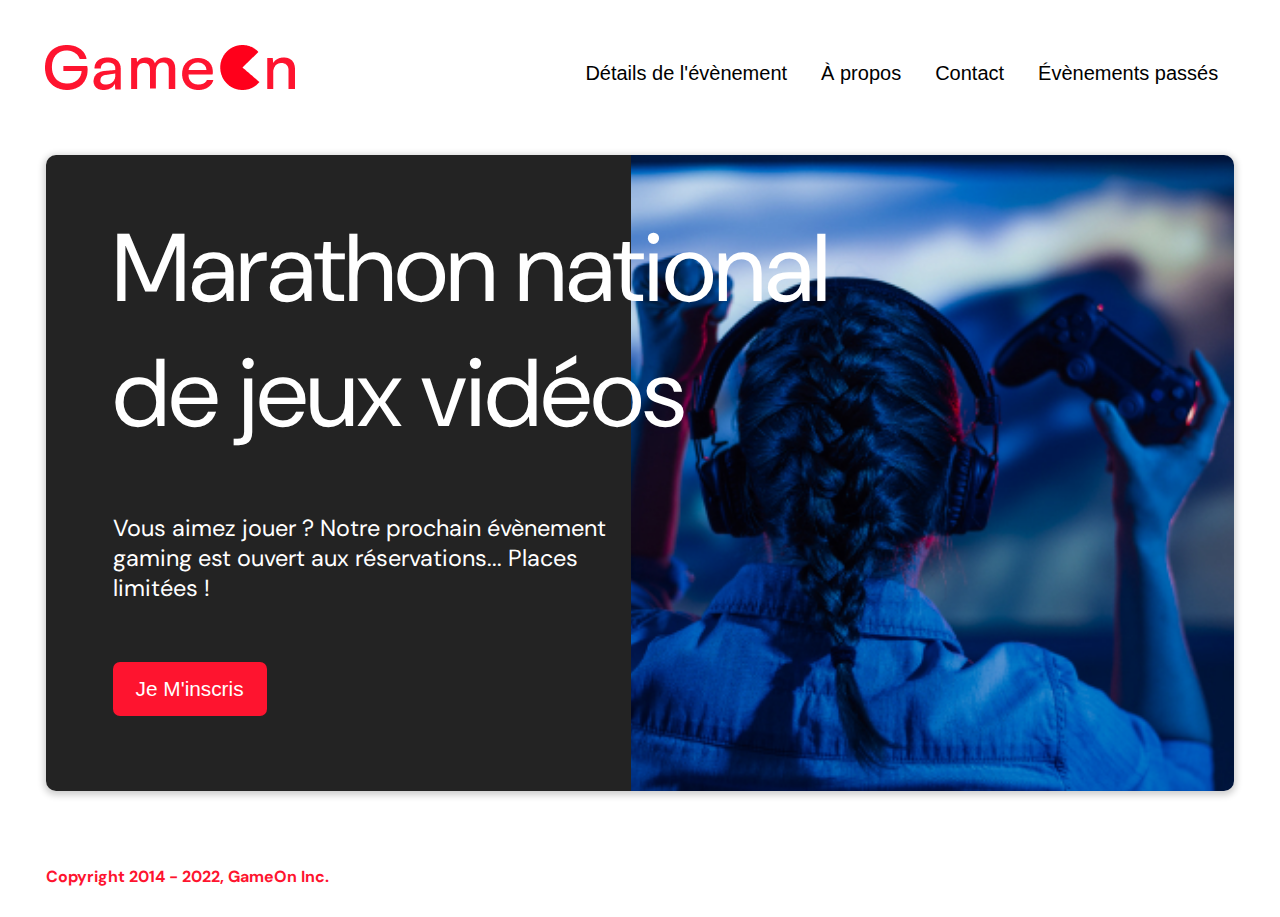
<file: Chenon_Evan_1_Code/index.html>
<!DOCTYPE html>
<html lang="en">

<head>
  <meta charset="utf-8" />
  <title>Reservation</title>
  <meta name="viewport" content="width=device-width,initial-scale=1" />
  <link rel="stylesheet" href="modal.css" />
  <link rel="stylesheet" href="https://cdnjs.cloudflare.com/ajax/libs/font-awesome/4.7.0/css/font-awesome.min.css">
  <link href="https://fonts.googleapis.com/css?family=DM+Sans" rel="stylesheet" />
</head>

<body>
  <div class="topnav" id="myTopnav">
    <div class="header-logo">
      <img alt="logo" src="Logo.png" width="auto" height="auto" />
    </div>
    <div class="main-navbar">

      <a href="#"><span>Détails de l'évènement</span></a>
      <a href="#"><span>À propos</span></a>
      <a href="#"><span>Contact</span></a>
      <a href="#"><span>Évènements passés</span></a>
      <a href="javascript:void(0);" class="icon" onclick="editNav()">
        <i class="fa fa-bars"></i>
      </a>
    </div>
  </div>
  </div>

  <!-- HERO SECTION -->

  <main>
    <div class="hero-section">
      <div class="hero-content">
        <h1 class="hero-headline">
          Marathon national<br>
          de jeux vidéos
        </h1>
        <p class="hero-text">
          Vous aimez jouer ? Notre prochain évènement gaming est ouvert
          aux réservations... Places limitées !
        </p>
        <button class="btn-signup modal-btn">
          je m'inscris
        </button>
      </div>
      <div class="hero-img">
        <img src="./bg_img.jpg" alt="img" />
      </div>
      <button class="btn-signup modal-btn">
        je m'inscris
      </button>
    </div>

    <!-- MODAL SECTION -->

    <div class="bground">
      <div class="content">
        <span class="close"></span>
        <div class="modal-body">
          <form name="reserve" action="index.html" method="get">
            <div class="formData">
              <label for="first">Prénom</label><br>
              <input class="text-control" type="text" id="first" name="first" /><br>
            </div>
            <div class="formData">
              <label for="last">Nom</label><br>
              <input class="text-control" type="text" id="last" name="last" /><br>
            </div>
            <div class="formData">
              <label for="email">E-mail</label><br>
              <input class="text-control" type="email" id="email" name="email" /><br>
            </div>
            <div class="formData">
              <label for="birthdate">Date de naissance</label><br>
              <input class="text-control" type="date" id="birthdate" name="birthdate" /><br>
            </div>
            <div class="formData">
              <label for="quantity">À combien de tournois GameOn avez-vous déjà participé ?</label><br>
              <input type="number" class="text-control" id="quantity" name="quantity" />
            </div>
            <p class="text-label">A quel tournoi souhaitez-vous participer cette année ?</p>
            <div class="formData">
              <input class="checkbox-input" type="radio" id="location1" name="location" value="New York" />
              <label class="checkbox-label" for="location1">
                <span class="checkbox-icon"></span>
                New York</label>
              <input class="checkbox-input" type="radio" id="location2" name="location" value="San Francisco" />
              <label class="checkbox-label" for="location2">
                <span class="checkbox-icon"></span>
                San Francisco</label>
              <input class="checkbox-input" type="radio" id="location3" name="location" value="Seattle" />
              <label class="checkbox-label" for="location3">
                <span class="checkbox-icon"></span>
                Seattle</label>
              <input class="checkbox-input" type="radio" id="location4" name="location" value="Chicago" />
              <label class="checkbox-label" for="location4">
                <span class="checkbox-icon"></span>
                Chicago</label>
              <input class="checkbox-input" type="radio" id="location5" name="location" value="Boston" />
              <label class="checkbox-label" for="location5">
                <span class="checkbox-icon"></span>
                Boston</label>
              <input class="checkbox-input" type="radio" id="location6" name="location" value="Portland" />
              <label class="checkbox-label" for="location6">
                <span class="checkbox-icon"></span>
                Portland</label>
            </div>

            <div class="formData">
              <input class="checkbox-input" type="checkbox" id="checkbox1" name="conditionsAccepted" checked />
              <label class="checkbox2-label" for="checkbox1">
                <span class="checkbox-icon"></span>
                J'ai lu et accepté les conditions d'utilisation.
              </label>
              <br>
              <input class="checkbox-input" type="checkbox" id="checkbox2" />
              <label class="checkbox2-label" for="checkbox2">
                <span class="checkbox-icon"></span>
                Je souhaite être prévenu des prochains évènements.
              </label>
              <br>
            </div>
            <input class=" button btn-submit" type="submit" value="C'est parti" />
          </form>
        </div>
        <div class="valid-message">
          <p>
            Merci ! Votre réservation a été reçue.
          </p>
          <button class="btn-close" onclick="closeModal()" class="button">
            Fermer
          </button>
        </div>
      </div>
    </div>
  </main>

  <!-- FOOTER -->

  <footer>
    <p class="copyrights">
      Copyright 2014 - 2022, GameOn Inc.
    </p>
  </footer>

  <!-- SCRIPTS -->

  <script src="modal.js"></script>
</body>

</html>
</file>
<file: Chenon_Evan_1_Code/modal.css>
:root {
  --font-default: "DM Sans", Arial, Helvetica, sans-serif;
  --font-slab: var(--font-default);
  --modal-duration: 0.8s;
}
* {
  box-sizing: border-box;
  margin: 0;
  padding: 0;
}
/* Landing Page */

body {
  margin: 0;
  display: flex;
  flex-direction: column;
  font-family: var(--font-default);
  font-size: 18px;
  max-width: 1300px;
  margin: 0 auto;
}

p {
  margin-bottom: 0;
  padding: 0.5vw;
}

img {
  padding-right: 1rem;
}

.topnav {
  overflow: hidden;
  margin: 3.5%;
}
.header-logo {
  float: left;
}
.main-navbar {
  float: right;
}
.topnav a {
  float: left;
  display: block;
  color: #000000;
  text-align: center;
  padding: 12px 12px;
  margin: 5px;
  text-decoration: none;
  font-size: 20px;
  font-family: Roboto, sans-serif;
}

.topnav a:hover {
  background-color: #ff0000;
  color: #ffffff;
  border-radius: 15px;
}

span::after {
  content: "";
  background: #ffffff;
  display: block;
  height: 1px;
  width: 100%;
}

.topnav .icon {
  display: none;
}

@media screen and (max-width: 768px) {
  .topnav a {
    display: none;
  }
  .topnav a.icon {
    float: right;
    display: block;
  }
}

@media screen and (max-width: 768px) {
  .topnav.responsive {
    position: relative;
  }
  .topnav.responsive .icon {
    position: absolute;
    right: 0;
    top: 0;
  }
  .topnav.responsive a {
    float: none;
    display: block;
    text-align: left;
  }
}

@media screen and (max-width: 540px) {
  .topnav a {
    display: none;
  }
  .topnav a.icon {
    float: right;
    display: block;
    margin-top: -15px;
  }
}

main {
  font-size: 130%;
  font-weight: bolder;
  color: black;
  padding-top: 0.5vw;
  padding-left: 2vw;
  padding-right: 2vw;
  margin: 1px 20px 15px;
  border-radius: 2rem;
  text-align: justify;
}

.modal-btn {
  font-size: 145%;
  background: #fe142f;
  display: flex;
  margin: auto;
  padding: 2em;
  color: #fff;
  padding: 0.75rem 2.5rem;
  border-radius: 1rem;
  cursor: pointer;
}

.modal-btn:hover {
  background: #3876ac;
}

.footer {
  margin: 20px;
  padding: 10px;
  font-family: var(--font-slab);
}

/* Modal form */

.button {
  background: #fe142f;
  margin-top: 0.5em;
  padding: 1em;
  color: #fff;
  border-radius: 15px;
  cursor: pointer;
  font-size: 16px;
}

.button:hover {
  background: #3876ac;
}

.smFont {
  font-size: 16px;
}

.bground {
  display: none;
  position: fixed;
  z-index: 1;
  left: 0;
  top: 0;
  height: 100%;
  width: 100%;
  overflow: auto;
  background-color: rgba(26, 39, 156, 0.4);
  overflow: hidden;
}

.content {
  margin: 5% auto;
  width: 100%;
  max-width: 500px;
  animation-name: modalopen;
  animation-duration: var(--modal-duration);
  background: #232323;
  border-radius: 10px;
  overflow: hidden;
  position: relative;
  color: #fff;
  padding-top: 10px;
}

.modal-body {
  padding: 15px 8%;
  margin: 15px auto;
}

.valid-message {
  min-height: 766px;
}

.valid-message p {
  max-width: 260px;
  text-align: center;
  padding-bottom: 20px;
  margin: 0px auto;
  padding-top: 326px;
  font-size: 32px;
}

.valid-message .btn-close {
  position: absolute;
  top: 700px;
  margin: 0 142px;
}

label {
  font-family: var(--font-default);
  font-size: 17px;
  font-weight: normal;
  display: inline-block;
  margin-bottom: 11px;
}
input {
  padding: 8px;
  border: 0.8px solid #ccc;
  outline: none;
}
.text-control {
  margin: 0;
  padding: 8px;
  width: 100%;
  border-radius: 8px;
  font-size: 20px;
  height: 48px;
}
.formData[data-error]::after {
  content: attr(data-error);
  font-size: 0.4em;
  color: #e54858;
  display: block;
  margin-top: 7px;
  margin-bottom: 7px;
  line-height: 0.3;
  opacity: 0;
  transition: 0.3s;
}
.formData[data-error-visible="true"]::after {
  opacity: 1;
}
.formData[data-error-visible="true"] .text-control {
  border: 2px solid #e54858;
}
/* 
input[data-error]::after {
    content: attr(data-error);
    font-size: 0.4em;
    color: red;
} */
.checkbox-label,
.checkbox2-label {
  position: relative;
  margin-left: 36px;
  font-size: 12px;
  font-weight: normal;
}
.checkbox-label .checkbox-icon,
.checkbox2-label .checkbox-icon {
  display: block;
  width: 20px;
  height: 20px;
  border: 2px solid #279e7a;
  border-radius: 50%;
  text-indent: 29px;
  white-space: nowrap;
  position: absolute;
  left: -30px;
  top: -1px;
  transition: 0.3s;
}
.checkbox-label .checkbox-icon::after,
.checkbox2-label .checkbox-icon::after {
  content: "";
  width: 13px;
  height: 13px;
  background-color: #279e7a;
  border-radius: 50%;
  text-indent: 29px;
  white-space: nowrap;
  position: absolute;
  left: 50%;
  top: 50%;
  transform: translate(-50%, -50%);
  transition: 0.3s;
  opacity: 0;
}
.checkbox-input {
  display: none;
}
.checkbox-input:checked + .checkbox-label .checkbox-icon::after,
.checkbox-input:checked + .checkbox2-label .checkbox-icon::after {
  opacity: 1;
}
.checkbox-input:checked + .checkbox2-label .checkbox-icon {
  background: #279e7a;
}
.checkbox2-label .checkbox-icon {
  border-radius: 4px;
  border: 0;
  background: #c4c4c4;
}
.checkbox2-label .checkbox-icon::after {
  width: 7px;
  height: 4px;
  border-radius: 2px;
  background: transparent;
  border: 2px solid transparent;
  border-bottom-color: #fff;
  border-left-color: #fff;
  transform: rotate(-55deg);
  left: 21%;
  top: 19%;
}
.close {
  position: absolute;
  right: 15px;
  top: 15px;
  width: 32px;
  height: 32px;
  opacity: 1;
  cursor: pointer;
  transform: scale(0.7);
}
.close:before,
.close:after {
  position: absolute;
  left: 15px;
  content: " ";
  height: 33px;
  width: 3px;
  background-color: #fff;
}
.close:before {
  transform: rotate(45deg);
}
.close:after {
  transform: rotate(-45deg);
}
.btn-submit,
.btn-signup,
.btn-close {
  background: #fe142f;
  display: block;
  margin: 0 auto;
  border-radius: 7px;
  font-size: 1rem;
  padding: 12px 82px;
  color: #fff;
  cursor: pointer;
  border: 0;
}
/* custom select styles */
.custom-select {
  position: relative;
  font-family: Arial;
  font-size: 1.1rem;
  font-weight: normal;
}

.custom-select select {
  display: none;
}
.select-selected {
  background-color: #fff;
}

/* Style the arrow inside the select element: */
.select-selected:after {
  position: absolute;
  content: "";
  top: 10px;
  right: 13px;
  width: 11px;
  height: 11px;
  border: 3px solid transparent;
  border-bottom-color: #f00;
  border-left-color: #f00;
  transform: rotate(-48deg);
  border-radius: 5px 0 5px 0;
}

/* Point the arrow upwards when the select box is open (active): */
.select-selected.select-arrow-active:after {
  transform: rotate(135deg);
  top: 13px;
}

.select-items div,
.select-selected {
  color: #000;
  padding: 11px 16px;
  border: 1px solid transparent;
  border-color: transparent transparent rgba(0, 0, 0, 0.1) transparent;
  cursor: pointer;
  border-radius: 8px;
  height: 48px;
}

/* Style items (options): */
.select-items {
  position: absolute;
  background-color: #fff;
  top: 89%;
  left: 0;
  right: 0;
  z-index: 99;
}

/* Hide the items when the select box is closed: */
.select-hide {
  display: none;
}

.select-items div:hover,
.same-as-selected {
  background-color: rgba(0, 0, 0, 0.1);
}
/* custom select end */
.text-label {
  font-weight: normal;
  font-size: 16px;
}
.hero-section {
  min-height: 69vh;
  border-radius: 10px;
  display: grid;
  grid-template-columns: repeat(12, 1fr);
  overflow: hidden;
  box-shadow: 0 2px 7px 2px rgba(0, 0, 0, 0.2);
  margin-bottom: 10px;
}
.hero-content {
  padding: 51px 67px;
  grid-column: span 4;
  background: #232323;
  color: #fff;
  position: relative;
  text-align: left;
  min-width: 505px;
}
.hero-content::after {
  content: "";
  width: 100%;
  height: 100%;
  background: #232323;
  position: absolute;
  right: -80px;
  top: 0;
}
.hero-content > * {
  position: relative;
  z-index: 1;
}
.hero-headline {
  font-size: 6rem;
  font-weight: normal;
  white-space: nowrap;
}
.hero-text {
  width: 134%;
  font-weight: normal;
  margin-top: 57px;
  padding: 0;
}
.btn-signup {
  outline: none;
  text-transform: capitalize;
  font-size: 1.3rem;
  padding: 15px 23px;
  margin: 0;
  margin-top: 59px;
}
.hero-img {
  grid-column: span 8;
}
.hero-img img {
  width: 100%;
  height: 100%;
  display: block;
  padding: 0;
  object-fit: cover;
}
.copyrights {
  color: #fe142f;
  padding: 0;
  font-size: 1rem;
  margin: 50px 0 30px;
  font-weight: bolder;
}
.hero-section > .btn-signup {
  display: none;
}
footer {
  padding-left: 2vw;
  padding-right: 2vw;
  margin: 0 20px;
}
@media screen and (max-width: 800px) {
  .hero-section {
    display: block;
    box-shadow: unset;
  }
  .hero-content {
    background: #fff;
    color: #000;
    padding: 20px;
  }
  .hero-content::after {
    content: unset;
  }
  .hero-content .btn-signup {
    display: none;
  }
  .hero-headline {
    font-size: 4.5rem;
    white-space: normal;
  }
  .hero-text {
    width: unset;
    font-size: 1.5rem;
  }
  .hero-img img {
    border-radius: 10px;
    margin-top: 40px;
  }
  .hero-section > .btn-signup {
    display: block;
    margin: 32px auto 10px;
    padding: 12px 35px;
  }
  .copyrights {
    margin-top: 50px;
    text-align: center;
  }
}

@keyframes modalopen {
  from {
    opacity: 0;
    transform: translateY(-150px);
  }
  to {
    opacity: 1;
  }
}
</file>
